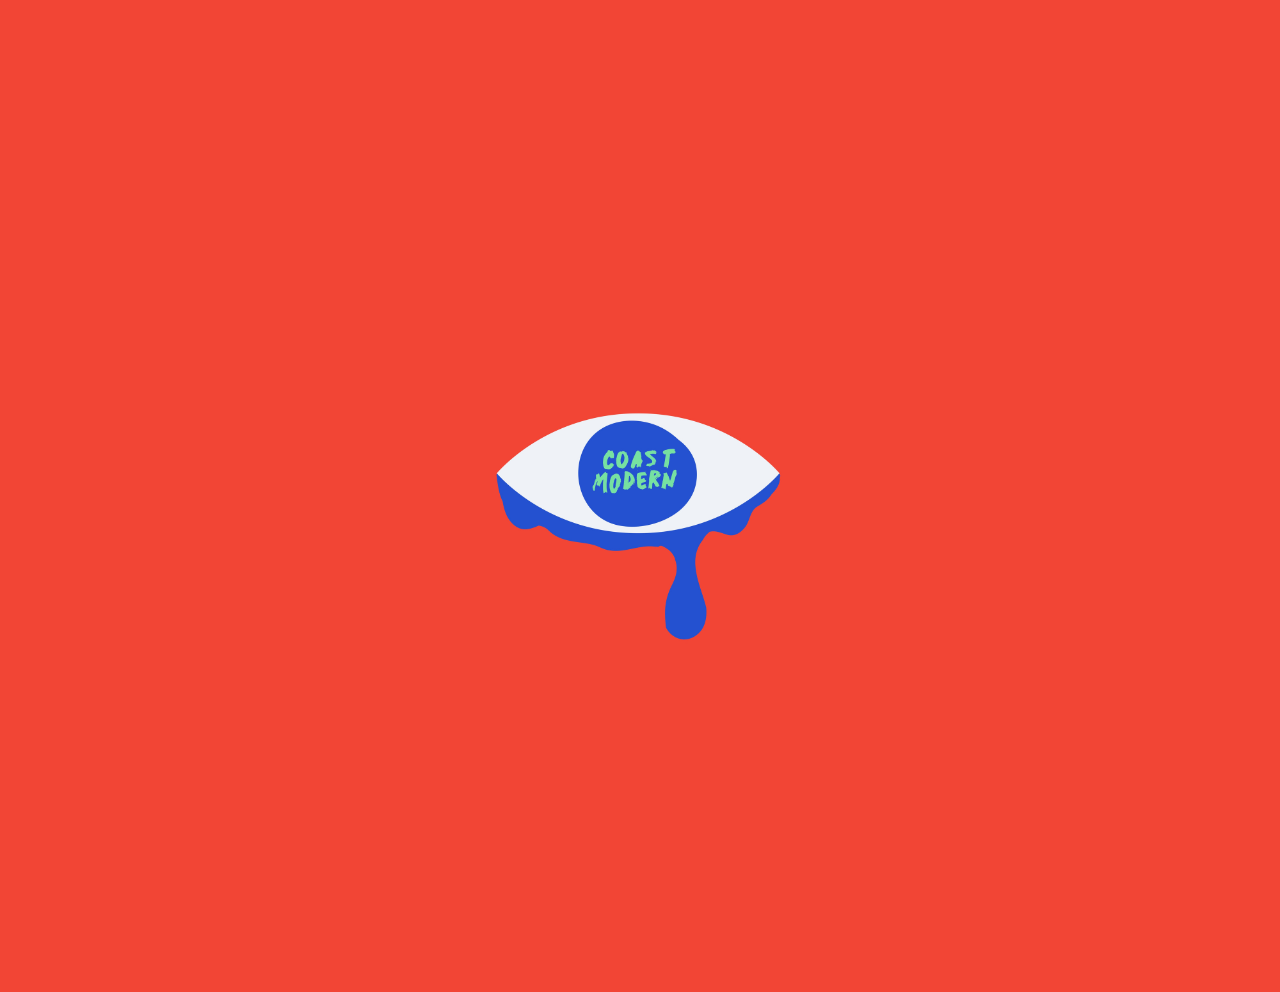
<file: index.html>
<!DOCTYPE html>

<html>

	<head>
	
		<title>Coast Modern</title>
		<meta id="meta" name="viewport" content="width=device-width, intital-scale=1.0"/>
		<link rel="stylesheet" text="css" href="style.css">
	</head>

	<body>
		<div class="home">
		<a href="cm.html">
			<img src="pics/1.jpeg" />
		</a>
		</div>
	</body>
</html>
</file>
<file: style.css>
{margin: 0; padding: 0;}

.home{
	background-color: #F24535;
}

.home img{
	display: block;
	/* 
margin-top:17em;
	margin-bottom: 17em;
 */
    margin-left: auto;
    margin-right: auto;
    max-width: 25%;
    padding:21em;
    height: auto;
}

body{
	background-color:#77E1A1;
	margin: 0;

}

header{
	background-color: white;
	margin: 0;
	width: 100%
}

header img{
	max-width: 45%;
	padding-top: 15em;
	padding-left: 20em;
	padding-bottom: 15em;
	transform: rotate(-13deg);
}


.music{
	margin: 0;
	padding-left: 30px;
}

.music img{
	max-width:24.5%;
	/* display: inline-block; */
	padding:0;
	display: flex-inline;
	flex-wrap: wrap;
	justify-content: center;
	margin:0;
}
#Container{
	width: 100%
	max-width: 800px;
	overflow: hidden;
}

.reel {

 	margin: 0;
 	height: 382.5px;
 	width: 3550px;
}

.reel img{
	max-width:25%;
	display: inline-flex; 
	flex-wrap: wrap;
	justify-content: space-evenly;
	padding:0;
}

/*keyframe animations*/

.first {
 -webkit-animation: bannermove 30s linear infinite;
    -moz-animation: bannermove 30s linear infinite;
     -ms-animation: bannermove 30s linear infinite;
      -o-animation: bannermove 30s linear infinite;
         animation: bannermove 30s linear infinite;
}
 
@keyframes "bannermove" {
 0% {
    margin-left: 0px;
 }
 100% {
    margin-left: -2125px;
 }
 
}
 
@-moz-keyframes bannermove {
 0% {
   margin-left: 0px;
 }
 100% {
   margin-left: -2125px;
 }
 
}
 
@-webkit-keyframes "bannermove" {
 0% {
   margin-left: 0px;
 }
 100% {
   margin-left: -2125px;
 }
 
}
 
@-ms-keyframes "bannermove" {
 0% {
   margin-left: 0px;
 }
 100% {
   margin-left: -2125px;
 }
 
}
 
@-o-keyframes "bannermove" {
 0% {
   margin-left: 0px;
 }
 100% {
   margin-left: -2125px;
 }
 
}


/*end keyframe animation*/

.promo{
	margin: 0;
	padding-bottom: 0;
}

.promo img{
	max-width:100%;
	display: flex-inline;
	flex-wrap: wrap;
	justify-content: center;
	padding:0;

}

footer{
	background-color:  #F24535;
}

footer img{
	max-width:5%;
	display: inline-block;
	padding: 10px;
	margin-top: 5em;
	margin-bottom: 5em;
	margin-left: 10 em;
}
</file>
